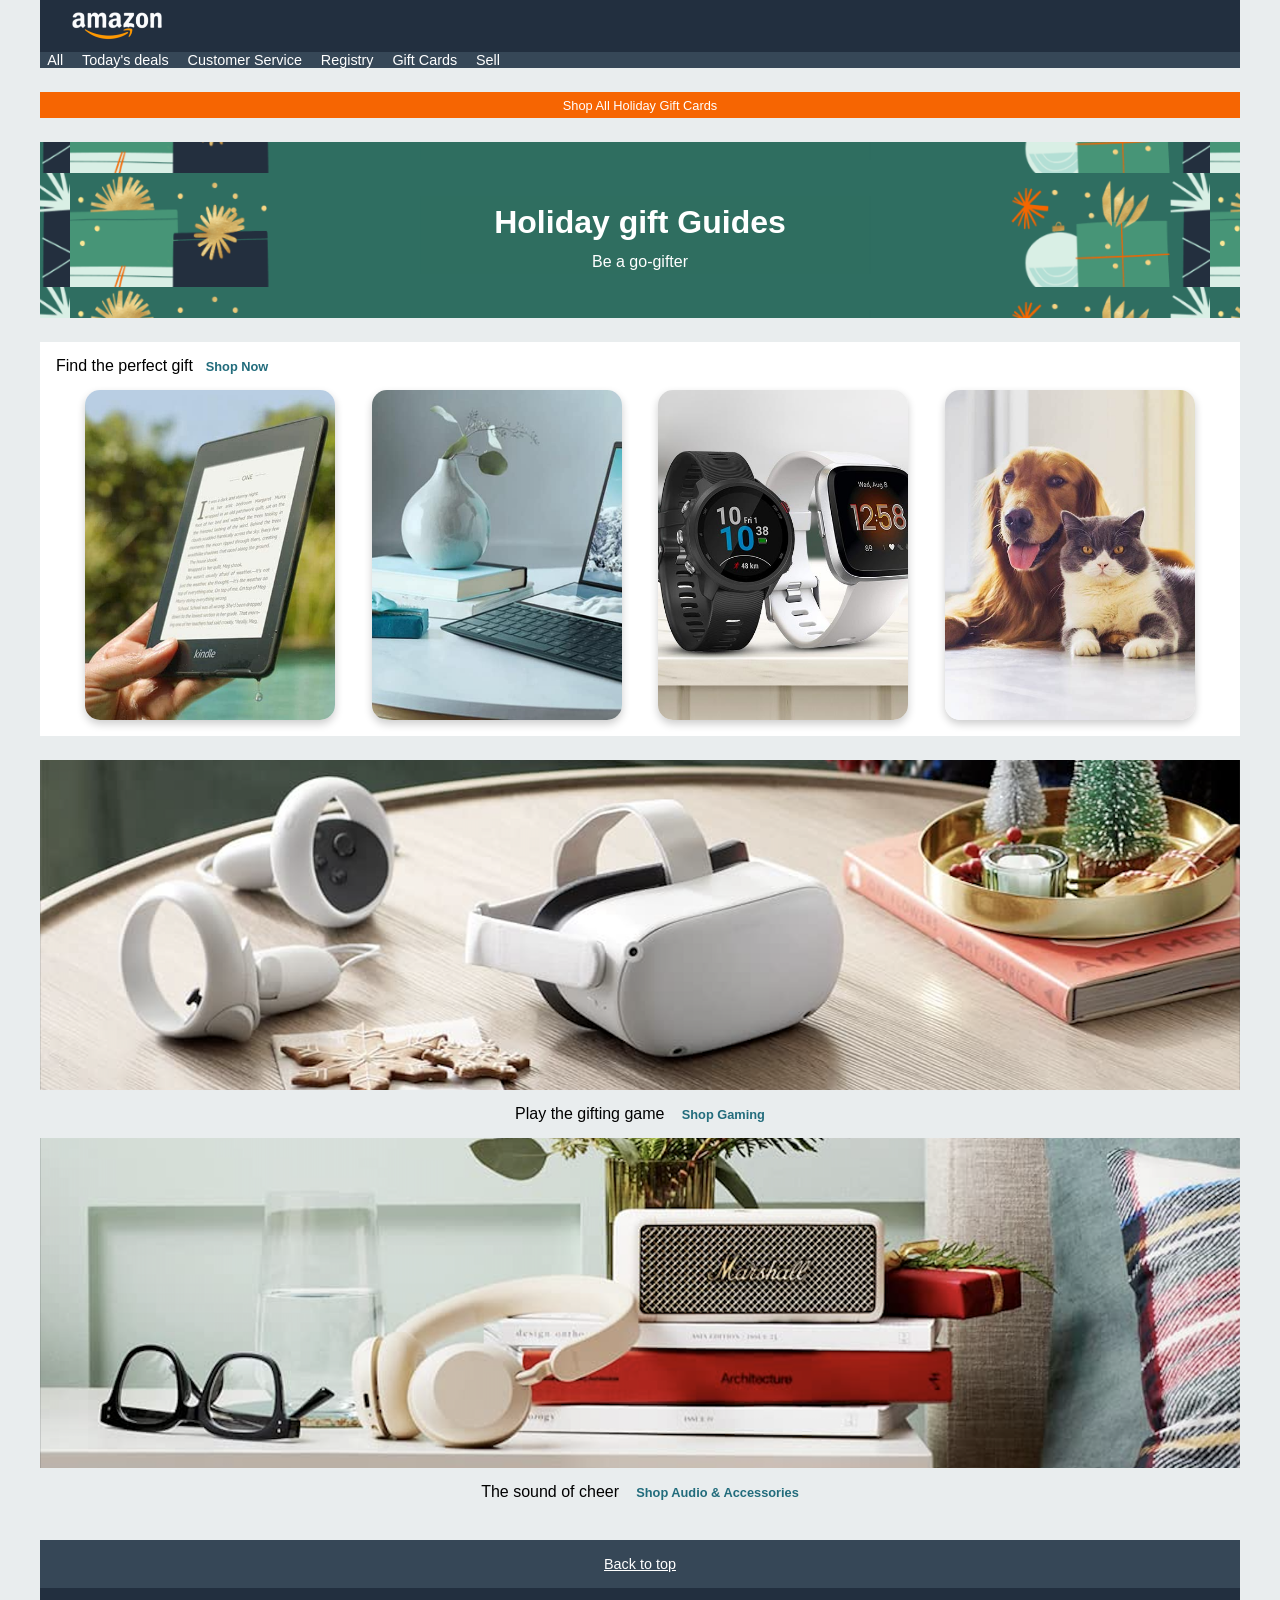
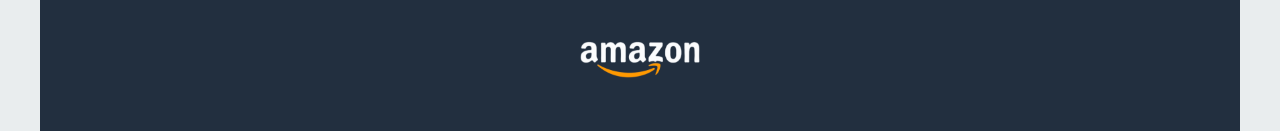
<file: Amazon Page/assets/idex.html>
<!doctype html>
<html lang="en">
  <head>
    <meta charset="UTF-8" />
    <meta name="viewport" content="width=device-width, initial-scale=1.0" />
    <title>Desktop Layout Exercise</title>
    <link rel="stylesheet" href="./css/reset.css" />
    <link rel="stylesheet" href="./css/style.css" />
  </head>
  <body>
    <!-- fix the width of the containers at max-width: 1200px; -->
    <!-- make all the body color: black font-family Arial-->
    <!-- links are for the most part white -->
    <!-- bg color #e9edee -->
    <header>
      <div class="container">
        <div class="logo-up">
          <!-- bg color #222f3f -->
          <img src="./images/logo.png" alt="Logo Amazon" />
        </div>
        <nav>
          <!-- bg color #364757 -->
          <ul>
            <!-- make all nav ul li into inline-block elements.-->
            <li><a href="#"></a>All</li>
            <li><a href="#"></a>Today's deals</li>
            <li><a href="#"></a>Customer Service</li>
            <li><a href="#"></a>Registry</li>
            <li><a href="#"></a>Gift Cards</li>
            <li><a href="#"></a>Sell</li>
          </ul>
        </nav>
      </div>
    </header>
    <main>
      <div class="container">
        <section class="s1">
          <!-- bg color #f66502 -->
          <a href="#">Shop All Holiday Gift Cards</a>
        </section>
        <section class="s2">
          <h1>Holiday gift Guides</h1>
          <p>Be a go-gifter</p>
          <!-- bg image-->
          <!-- /Either make this whole section into a big pushable link or turn the h1 into an <a>, first one is better for UX.
            On second thought, seems like just a text box-->
        </section>
        <section class="s3">
          <!-- bg color white  color link #246a71 -->
          <h2>
            Find the perfect gift<span><a href="#">Shop Now</a></span>
          </h2>
          <!-- make all cards rounder and shaded. Vertical align-->
          <div class="cards">
            <div class="card">
              <img src="./images/img_1.jpg" alt="Kindle" />
            </div>
            <div class="card">
              <img src="./images/img_2.jpg" alt="Desk" />
            </div>
            <div class="card">
              <img src="./images/img_3.jpg" alt="Watches" />
            </div>
            <div class="card">
              <img src="./images/img_4.jpg" alt="Pets" />
            </div>
          </div>
        </section>
        <section class="banners">
          <div class="banner">
            <img src="./images/img_9.png" alt="VR" />
            <h2>
              Play the gifting game <span><a href="#">Shop Gaming</a></span>
            </h2>
          </div>
          <div class="banner">
            <img src="./images/img_10.png" alt="Bedside Table" />
            <h2>
              The sound of cheer
              <span><a href="#">Shop Audio & Accessories</a></span>
            </h2>
          </div>
        </section>
      </div>
    </main>
    <footer>
      <div class="container">
        <div class="link-to-top">
          <a href="#top">Back to top</a>
          <!-- try meking an anchor to the top of the page-->
           <!-- IT WORKSSSSSS -->
          <!-- bg color #364757 -->
        </div>
        <div class="logo-down">
          <!-- bg color #222f3f -->
          <img src="./images/logo.png" alt="Logo Amazon" />
        </div>
      </div>
    </footer>
  </body>
</html>
</file>
<file: Amazon Page/assets/css/style.css>
/* BODY */
body {
  margin: 0;
  background-color: #e9edee;
  font-family: Arial, Helvetica, sans-serif;
  color: black;
}

h1 {
  font-size: 2em;
  font-weight: 500;
  margin: 0.5em;
  font-weight: bold;
}

h2 {
  font-size: 1em;
  padding: 1em;
}

.container {
  max-width: 1200px;
  margin: 0 auto;
}

a {
  color: white;
  text-decoration: none;
  font-size: 0.8em;
}

/* HEADER */
.logo-up {
  background-color: #222f3f;
  padding-left: 1.8em;
  padding-top: 0.5em;
  padding-bottom: 0.5em;
}
header img {
  width: 6em;
}

nav {
  background-color: #364757;
}

nav li {
  display: inline-block;
  margin: 0 0.5em;
  color: white;
  font-size: 0.9em;
  font-weight: lighter;
  /* font-weight: try making it lighter */
}

/* MAIN */
main .container {
  padding: 1.5em;
}

.s1 {
  background-color: #f66502;
  text-align: center;
  padding: 0.3em 0;
}

.s2 {
  background-image: url(../images/bg-image.png);
  background-position: center;
  background-size: 95%;
  /* best if you can fix the bg img */
  text-align: center;
  padding: 3em 0;
  color: white;
  margin-top: 1.5em;
}

.s3 {
  background-color: white;
  margin: 1.5em auto;
  /* PADDING DOES NOT ACCEPT AUTO AS A VALUE */
}

.s3 a {
  color: #226c7c;
  margin-left: 1em;
  font-weight: bold;
}

.cards {
  text-align: center;
  padding-bottom: 1em;
}

.card img {
  width: 100%;
  height: 330px;
  object-fit: cover;
  display: block;
  /* img is inline by default. To eliminate the line at the bottom 
  and make the img fit best you can make it display:block. The container will still remain inline-block */

  /* how to make the cards adjust for every display? Don't like using px */
}

.card {
  display: inline-block;
  overflow: hidden;
  width: 250px;
  margin: 0 1em;
  vertical-align: top;
  border-radius: 15px;
  box-shadow: 0 4px 8px 0 rgba(0, 0, 0, 0.2);
  transition: 0.3s;
}

.banner {
  overflow: hidden;
  text-align: center;
}

.banners a {
  color: #226c7c;
  margin-left: 1em;
  font-weight: bold;
}

.banner img {
  width: 100%;
  height: 330px;
  object-fit: cover;
  display: block;
}
/* FOOTER */

.link-to-top {
  background-color: #364757;
  text-align: center;
  padding: 1em 0;
}

.link-to-top a {
  color: white;
  font-size: 0.9em;
  text-decoration: underline;
}

.logo-down {
  background-color: #222f3f;
  text-align: center;
}

.logo-down img {
  width: 8em;
  padding: 3em 0;
}
</file>
